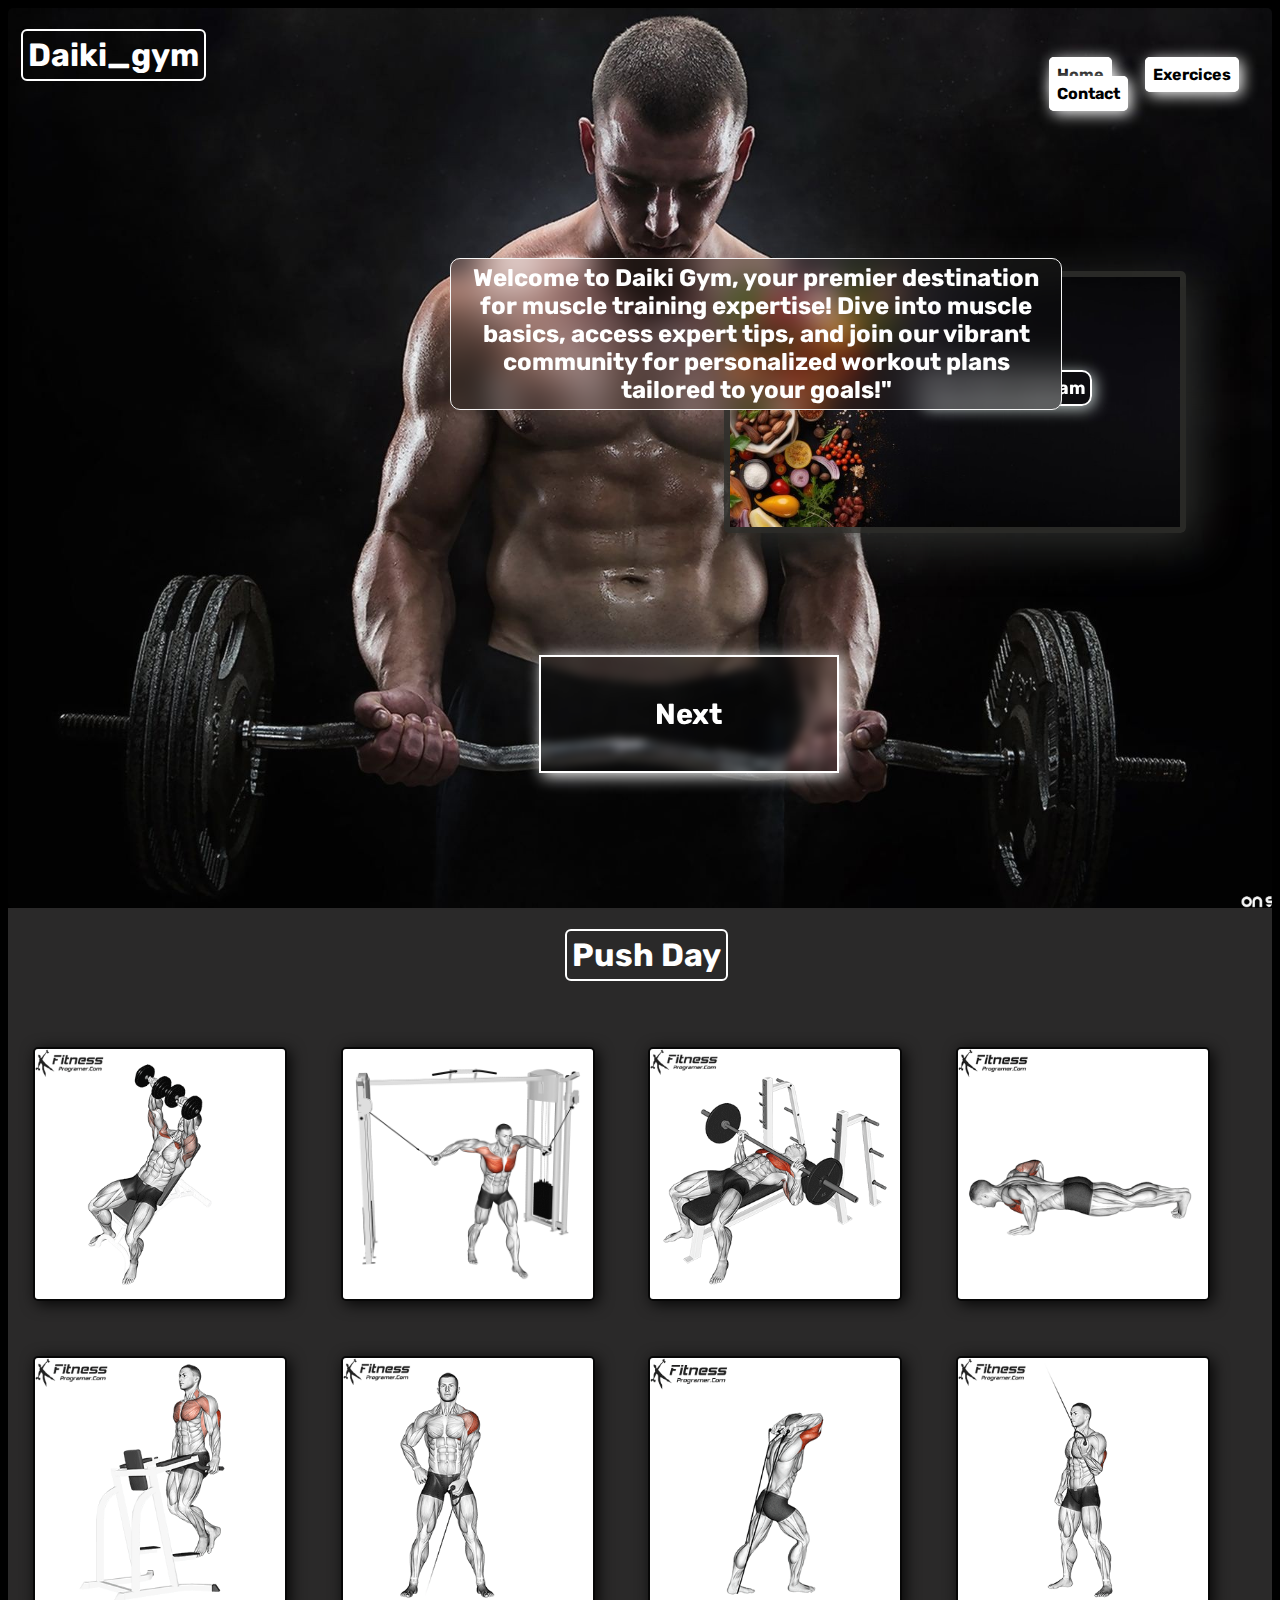
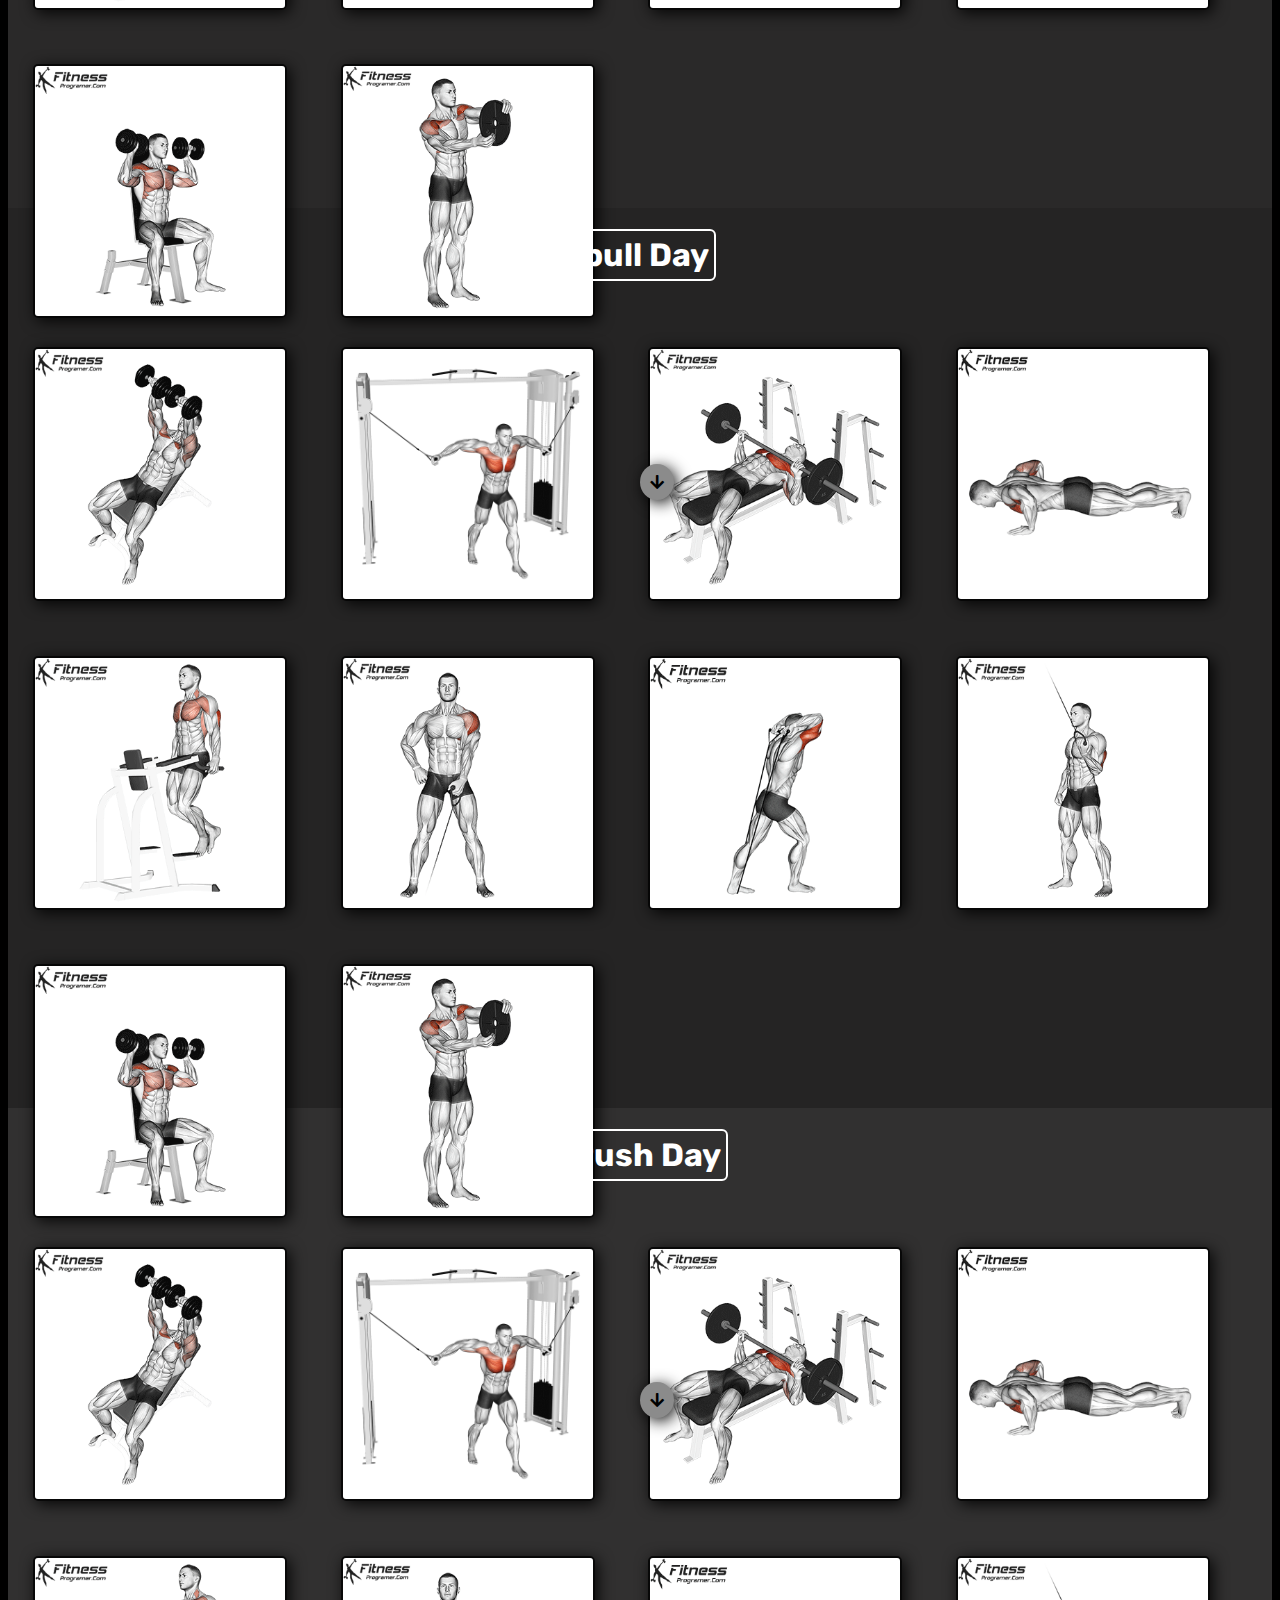
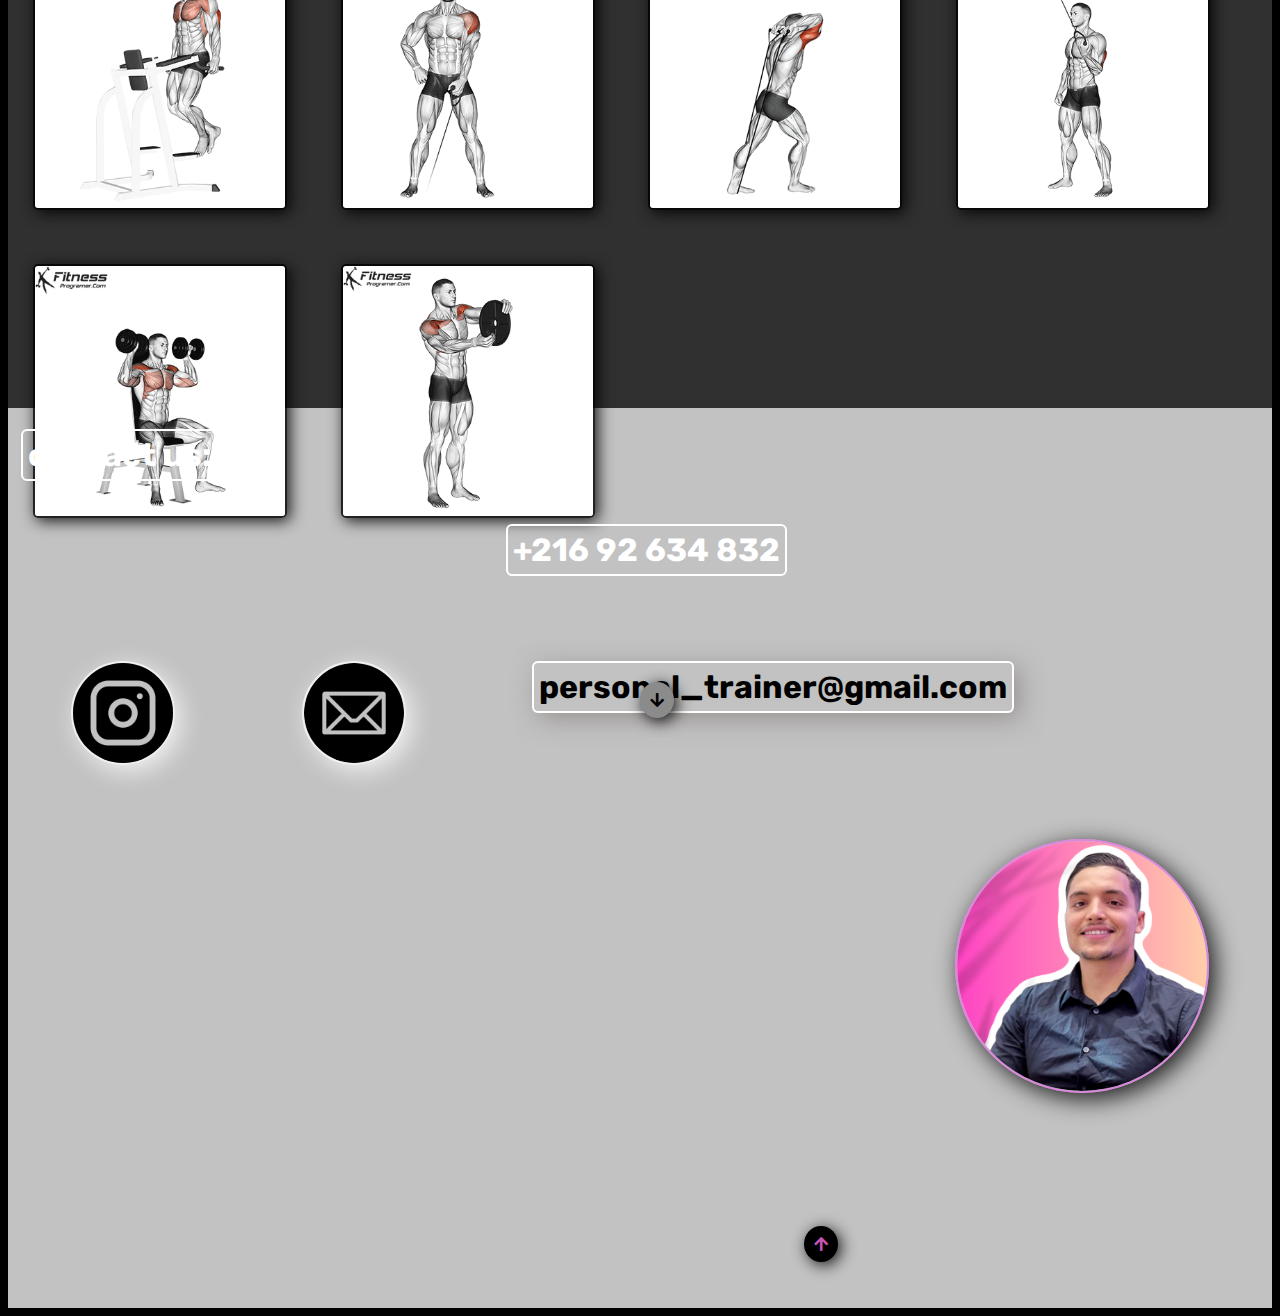
<file: akrem/index.html>
<!DOCTYPE html>
<html lang="en">
<head>
    <meta charset="UTF-8">
    <meta name="viewport" content="width=device-width, initial-scale=1.0">
    <link rel="preconnect" href="https://fonts.googleapis.com">
    <link rel="preconnect" href="https://fonts.gstatic.com" crossorigin>
    <link href="https://fonts.googleapis.com/css2?family=Rubik:ital,wght@0,300..900;1,300..900&display=swap" rel="stylesheet">
    <link rel="stylesheet" href="https://cdnjs.cloudflare.com/ajax/libs/font-awesome/5.15.4/css/all.min.css">
</head>
    <link rel="stylesheet" href="style.css">
    <title>Daiki_gym</title>
</head>
<body>
    <header>
        <section id="p1">
            <h1>Daiki_gym</h1>
            <img src="food1.jpg" id="hha"> 
            <h1 id="diet">Your diet program</h1>
            <nav>
                <a href="#p1" id="bar">Home</a>
                <a href="#p2" id="bar">Exercices</a>
                <a href="#p3" id="bar">Contact</a>
            </nav>
            <h2>Welcome to Daiki Gym, your premier destination for muscle training expertise! Dive into muscle basics, access expert tips, and join our vibrant community for personalized workout plans tailored to your goals!"</h2>
            <a href="#p2"><button>Next</button></a>
        </section>
    </header>
    <section id="p2">
        <center><h1 id="title">Push Day</h1></center><br>
        <img src="Incline-Dumbbell-Press.gif">
        <img src="high-cable-fly.gif">
        <img src="Barbell-Bench-Press.gif">
        <img src="Chest-Tap-Push-up.gif">
        <img src="Triceps-Dips.gif">
        <img src="Cable-Lateral-Raise.gif">
        <img src="Banded-Triceps-Extension.gif">
        <img src="One-Arm-Reverse-Push-Down.gif">
        <img src="Dumbbell-Shoulder-Press.gif">
        <img src="f371aeba86f7ca21b50fd0e9fca7e6b0.gif">
        
        <a href="#p3"><i class="fas fa-arrow-down"></i></a>
    </section>
     <section id="p3">
        <center><h1 id="title">pull Day</h1></center><br>
        <img src="Incline-Dumbbell-Press.gif">
        <img src="high-cable-fly.gif">
        <img src="Barbell-Bench-Press.gif">
        <img src="Chest-Tap-Push-up.gif">
        <img src="Triceps-Dips.gif">
        <img src="Cable-Lateral-Raise.gif">
        <img src="Banded-Triceps-Extension.gif">
        <img src="One-Arm-Reverse-Push-Down.gif">
        <img src="Dumbbell-Shoulder-Press.gif">
        <img src="f371aeba86f7ca21b50fd0e9fca7e6b0.gif">
        
        <a href="#p4"><i class="fas fa-arrow-down"></i></a>
    </section>
     <section id="p4">
        <center><h1 id="title">Push Day</h1></center><br>
        <img src="Incline-Dumbbell-Press.gif">
        <img src="high-cable-fly.gif">
        <img src="Barbell-Bench-Press.gif">
        <img src="Chest-Tap-Push-up.gif">
        <img src="Triceps-Dips.gif">
        <img src="Cable-Lateral-Raise.gif">
        <img src="Banded-Triceps-Extension.gif">
        <img src="One-Arm-Reverse-Push-Down.gif">
        <img src="Dumbbell-Shoulder-Press.gif">
        <img src="f371aeba86f7ca21b50fd0e9fca7e6b0.gif">
        
        <a href="#p5"><i class="fas fa-arrow-down"></i></a>
    </section>
    <section id="p5">
        <h1>contact us:</h1>
        <center>
            
            <h1>+216 92 634 832</h1><br>
            <a href="https://www.instagram.com/lamine_ghmerssa/"><img src="insta.jpg" id="dd" alt="dd"> </a>
            <a href="mailto:persnal1trainer@gmail.com"><img src="email.jpg" id="dd" alt="dv"></a>
            <h1 id="tt">personal_trainer@gmail.com</h1>
            <br>
            <img src="akrem1.jpg" id="hh">
        </center>
        <a href="#p1"><i class="fas fa-arrow-up"></i></a>
    </section>
</body>
</html>
</file>
<file: akrem/style.css>
html{
    scroll-behavior: smooth;
}
body{
    background-color: black;
    font-family: "Rubik", sans-serif;
    font-optical-sizing: auto;
    font-weight: 700;
    font-style: normal;
}
section{
    height: 100vh;
}
h2{
    width: 600px;
    display: inline-block;
    color: white;
    border: 1px solid whitesmoke;
    border-radius: 10px;
    padding: 5px;
    text-align: center;
    margin-left: 35%;
    position: relative;
    top: 15%;
    backdrop-filter: blur(15px);
}
#diet{
    padding: 10px;
    border-radius: 50%;
    box-shadow: 3px 3px 15px rgba(213, 225, 223, 0.879);
    position: absolute;
    top:350px;
    text-align: center;
    right: 180px;
    font-size: 18px;
    color: white;
    border-radius: 10px;
    padding: 5px;
    backdrop-filter: blur(20px);
}
#p1{
    background-image: url(9MqoKp.jpg);
    background-size: cover;
    background-repeat: no-repeat;
    background-position: center;
    backdrop-filter: blur(10px);
    border-radius: 5px
}
h1{
    border: 2px solid white;
    border-radius: 6px;
    color: white;
    background-color: transparent;
    display: inline-block;
    padding: 5px;
    margin-left: 1%;
}
button{
    border: 2px solid white;
    border-radius: 0px;
    color: white;
    padding: 40px;
    background-color: transparent;
    width: 300px;
    margin-left: 42%;
    position: relative;
    top: 40%;
    font-weight: 700;
    font-size: 1.8em;
    cursor: pointer;
    transition: all 0.45s;
    backdrop-filter: blur(5px);
    font-family: "Rubik", sans-serif;
    font-optical-sizing: auto;
    font-weight: 700;
    font-style: normal;
    box-shadow: 3px 3px 15px white;
}
button:hover{
    transform: scale(1.1);
    box-shadow: 3px 3px 15px white;
}
#bar{
    text-decoration: none;
    color: black;
    background-color: white;
    border: 2px solid white;
    border-radius: 5px;
    box-shadow: 3px 3px 15px white;
    padding: 6px;
    width: 200px;
    margin-left: 30px;
    transition: all 0.25s;
}
#bar:hover{
    background-color: rgb(189, 188, 188);
}
nav{
    margin-left: 80%;
    margin-top: -3%;
}
#p2 i{
    background-color: rgb(139, 139, 139);
    padding: 10px;
    border-radius: 50%;
    color: black;
    box-shadow: 3px 3px 15px rgba(0, 0, 0, 0.918);
    margin-left: 50%;
    position: relative;
    top: 13%;
}
#p3 i{
    background-color: rgb(139, 139, 139);
    padding: 10px;
    border-radius: 50%;
    color: black;
    box-shadow: 3px 3px 15px rgba(0, 0, 0, 0.918);
    margin-left: 50%;
    position: relative;
    top: 15%;
}
#p4 i{
    background-color: rgb(139, 139, 139);
    padding: 10px;
    border-radius: 50%;
    color: black;
    box-shadow: 3px 3px 15px rgba(0, 0, 0, 0.918);
    margin-left: 50%;
    position: relative;
    top: 15%;
}
#p5 i{
    background-color: rgb(0, 0, 0);
    padding: 10px;
    border-radius: 50%;
    color: rgb(197, 84, 182);
    box-shadow: 3px 3px 15px rgba(10, 10, 10, 0.918);
    margin-left:26.5%;
    position:relative;
    top: 50%;
}

#p2{
    background-color: rgba(48, 47, 47, 0.884);
}
#p3{
    background-color: rgba(45, 43, 43, 0.828);
}
#p4{
    background-color: #383636e1;
}
#p5{
    background-color: #ffffffc2;
}

#title{
    border: 2px solid white;
    border-radius: 6px;
    color: white;
    background-color: transparent;
    display: inline-block;
    padding: 5px;
    margin-left: 1%;
}
img{
    width: 250px;
    height: 250px;
    margin: 2%;
    border: 2px solid rgba(0, 0, 0, 0.829);
    border-radius: 5px;
    box-shadow: 3px 3px 15px rgba(0, 0, 0, 0.877);
    display: inline-block;
}
#hh{
    float:right;
    border-radius: 50%;
    width: 250px;
    height: 250px;
    margin: 5%;
    border: 2px solid rgba(230, 114, 230, 0.753);
    box-shadow:6px 6px 25px rgba(0, 0, 0, 0.863);
}
#hha{
    
    position: absolute;
   top: 200px;
   text-align: center;
    right: 23px;
    font-size: 18px;
    width: 450px;
    height: 250px;
    margin: 5%;
    border: 6px solid rgba(47, 47, 43, 0.88);
    box-shadow:11px 10px 45px rgba(53, 54, 51, 0.853);
}
#dd { width: 100px;
    height: 100px;
    float:left;
    border-radius: 50%;
    margin: 5%;
    border: 2px solid rgba(255, 255, 255, 0.753);
    box-shadow:6px 6px 25px rgba(255, 255, 255, 0.774); 
}
#dd { width: 100px;
    height: 100px;
    float:left;
    right: 100px;
    border-radius: 50%;
    margin: 5%;
    border: 2px solid rgba(255, 255, 255, 0.753);
    box-shadow:6px 6px 25px rgba(255, 255, 255, 0.774);
}
#tt {
    color: rgb(0, 0, 0);
    margin: 5%;
    box-shadow:6px 6px 25px rgba(148, 141, 141, 0.897);
    right: 20px;
    float: left;
}
</file>
